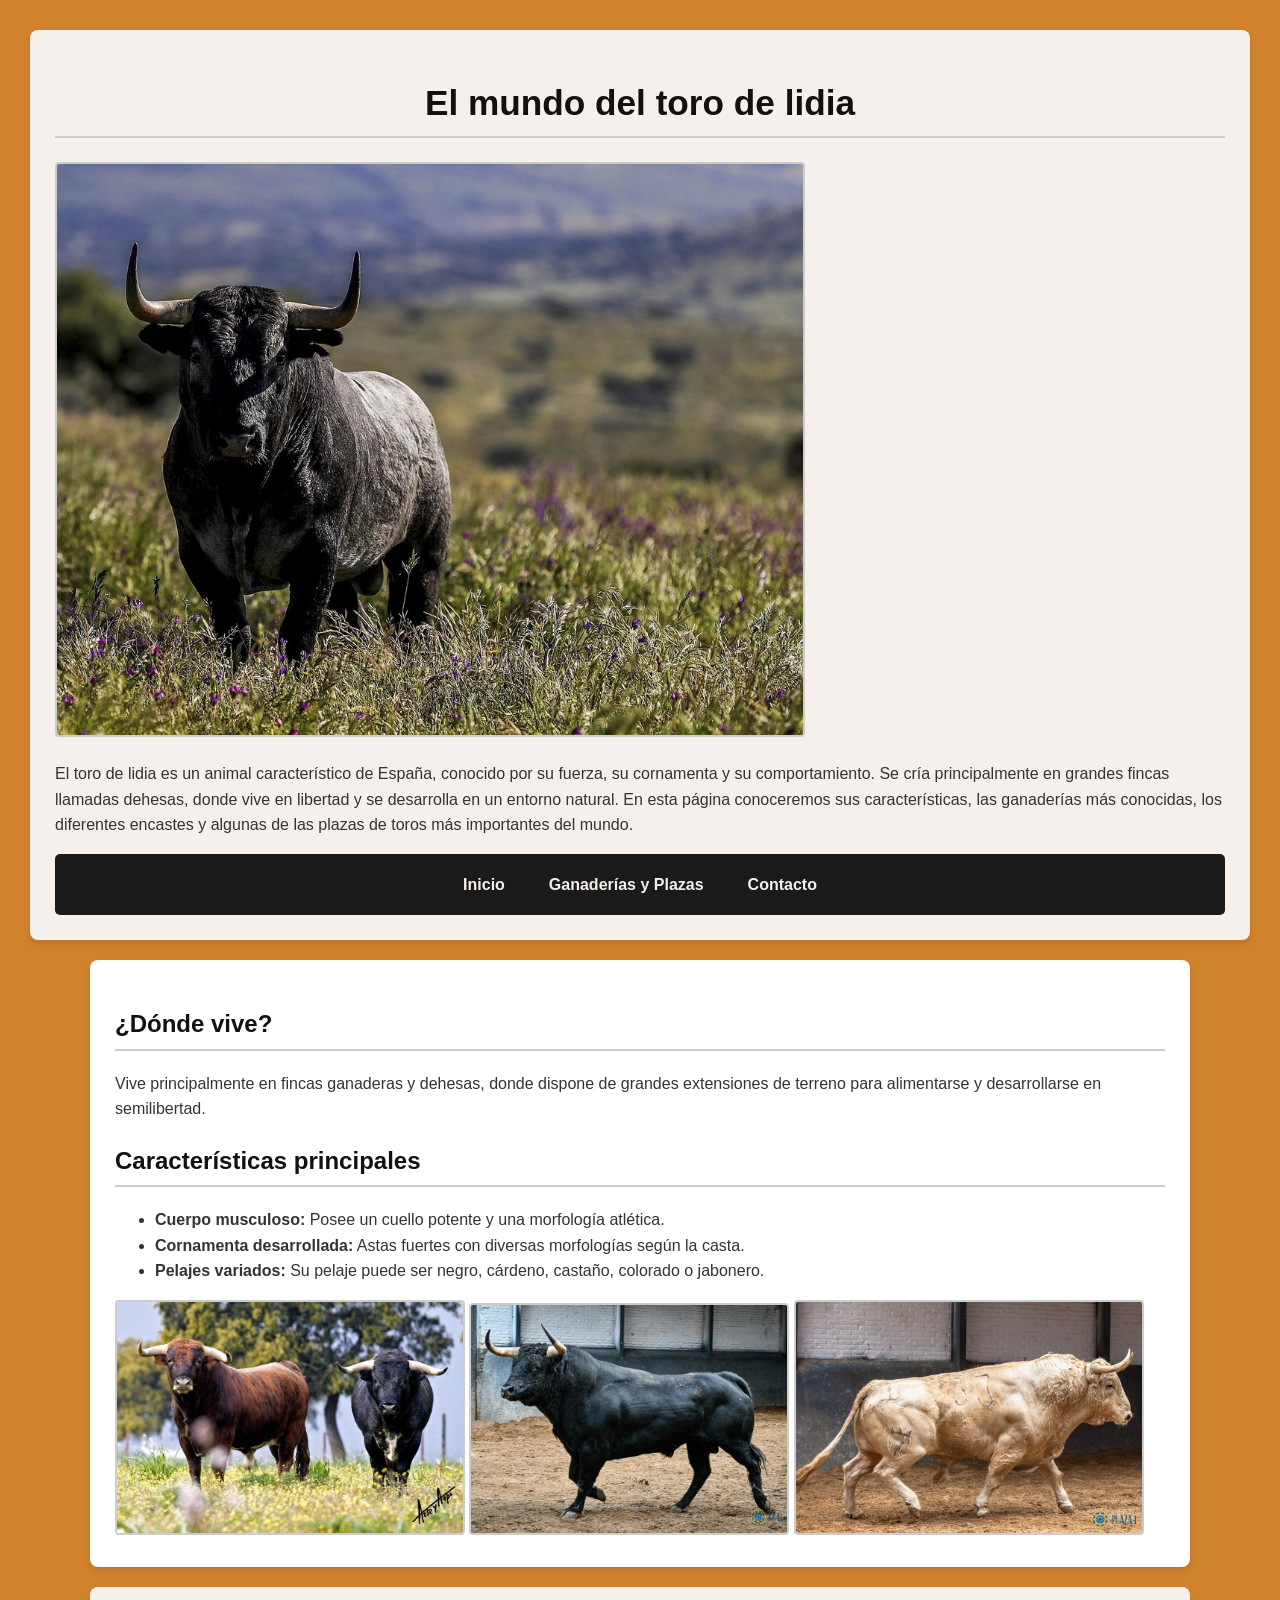
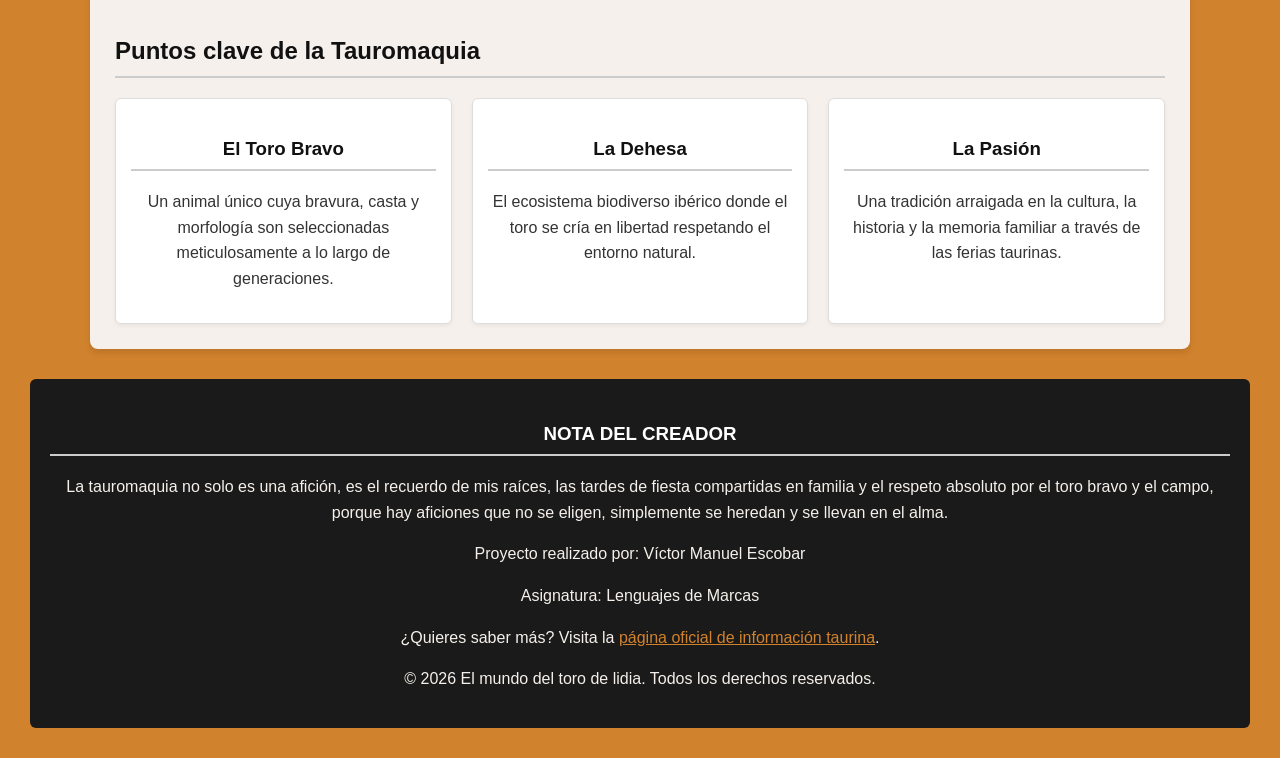
<file: index.html>
<!DOCTYPE html>
<html lang="es">

<head>
    <meta charset="UTF-8">
    <meta name="viewport" content="width=device-width, initial-scale=1.0">
    <title>El mundo del toro de lidia - Inicio</title>
    <link rel="stylesheet" href="css/styles.css">
    <link rel="alternate" type="application/rss+xml" title="El mundo del toro de lidia RSS" href="feed.xml">
</head>

<body>
    <!---------------------------- ENCABEZADO Y NAVEGACIÓN -------------------------------------------->
    <div class="bloque-marfil">
        <header id="inicio">
            <h1>El mundo del toro de lidia</h1>
            <img src="img/toro1.jpg" alt="Toro negro en la dehesa" width="750">
            <p>El toro de lidia es un animal característico de España, conocido por su fuerza, su cornamenta y su
                comportamiento. Se cría principalmente en grandes fincas llamadas dehesas, donde vive en libertad y se
                desarrolla en un entorno natural. En esta página conoceremos sus características, las ganaderías más
                conocidas, los diferentes encastes y algunas de las plazas de toros más importantes del mundo.</p>
        </header>

        <nav aria-label="Navegación principal">
            <a href="index.html">Inicio</a>
            <a href="pages/ganaderias.html">Ganaderías y Plazas</a>
            <a href="pages/contacto.html">Contacto</a>
        </nav>
    </div>

    <!---------------------------- CONTENIDO PRINCIPAL -------------------------------------------->
    <main>
        <section class="bloque-negro">
            <h2>¿Dónde vive?</h2>
            <p>Vive principalmente en fincas ganaderas y dehesas, donde dispone de grandes extensiones de terreno para
                alimentarse y desarrollarse en semilibertad.</p>

            <h2>Características principales</h2>
            <ul>
                <li><strong>Cuerpo musculoso:</strong> Posee un cuello potente y una morfología atlética.</li>
                <li><strong>Cornamenta desarrollada:</strong> Astas fuertes con diversas morfologías según la casta.</li>
                <li><strong>Pelajes variados:</strong> Su pelaje puede ser negro, cárdeno, castaño, colorado o jabonero.</li>
            </ul>

            <!---------------------------------------- IMÁGENES DE TOROS ------------------->
            <div class="galeria-imagenes">
                <img src="img/toro2.jfif" alt="Toro negro de perfil" width="350">
                <img src="img/toro3.jfif" alt="Toro de frente" width="320">
                <img src="img/jabonero.jpg" alt="Toro jabonero" width="350">
            </div>
        </section>

        <!---------------------- TARJETAS DESTACADAS--------------->
        <section class="bloque-marfil">
            <h2>Puntos clave de la Tauromaquia</h2>
            <div class="contenedor-tarjetas">
                <article class="tarjeta">
                    <h3>El Toro Bravo</h3>
                    <p>Un animal único cuya bravura, casta y morfología son seleccionadas meticulosamente a lo largo de generaciones.</p>
                </article>
                <article class="tarjeta">
                    <h3>La Dehesa</h3>
                    <p>El ecosistema biodiverso ibérico donde el toro se cría en libertad respetando el entorno natural.</p>
                </article>
                <article class="tarjeta">
                    <h3>La Pasión</h3>
                    <p>Una tradición arraigada en la cultura, la historia y la memoria familiar a través de las ferias taurinas.</p>
                </article>
            </div>
        </section>
    </main>

    <!--------------------PIE DE PÁGINA---------->
    <footer class="seccion-personal">
        <h3>NOTA DEL CREADOR</h3>
        <p>La tauromaquia no solo es una afición, es el recuerdo de mis raíces, las tardes de fiesta compartidas en
            familia y el respeto absoluto por el toro bravo y el campo, porque hay aficiones que no se eligen, simplemente se heredan y se llevan en el alma.</p>
        <p>Proyecto realizado por: Víctor Manuel Escobar</p>
        <p>Asignatura: Lenguajes de Marcas</p>
        <p>¿Quieres saber más? Visita la <a href="https://es.wikipedia.org/wiki/Toro_de_lidia" target="_blank" rel="noopener noreferrer">página oficial de información taurina</a>.</p>
        <p>&copy; 2026 El mundo del toro de lidia. Todos los derechos reservados.</p>
    </footer>
</body>

</html>
</file>
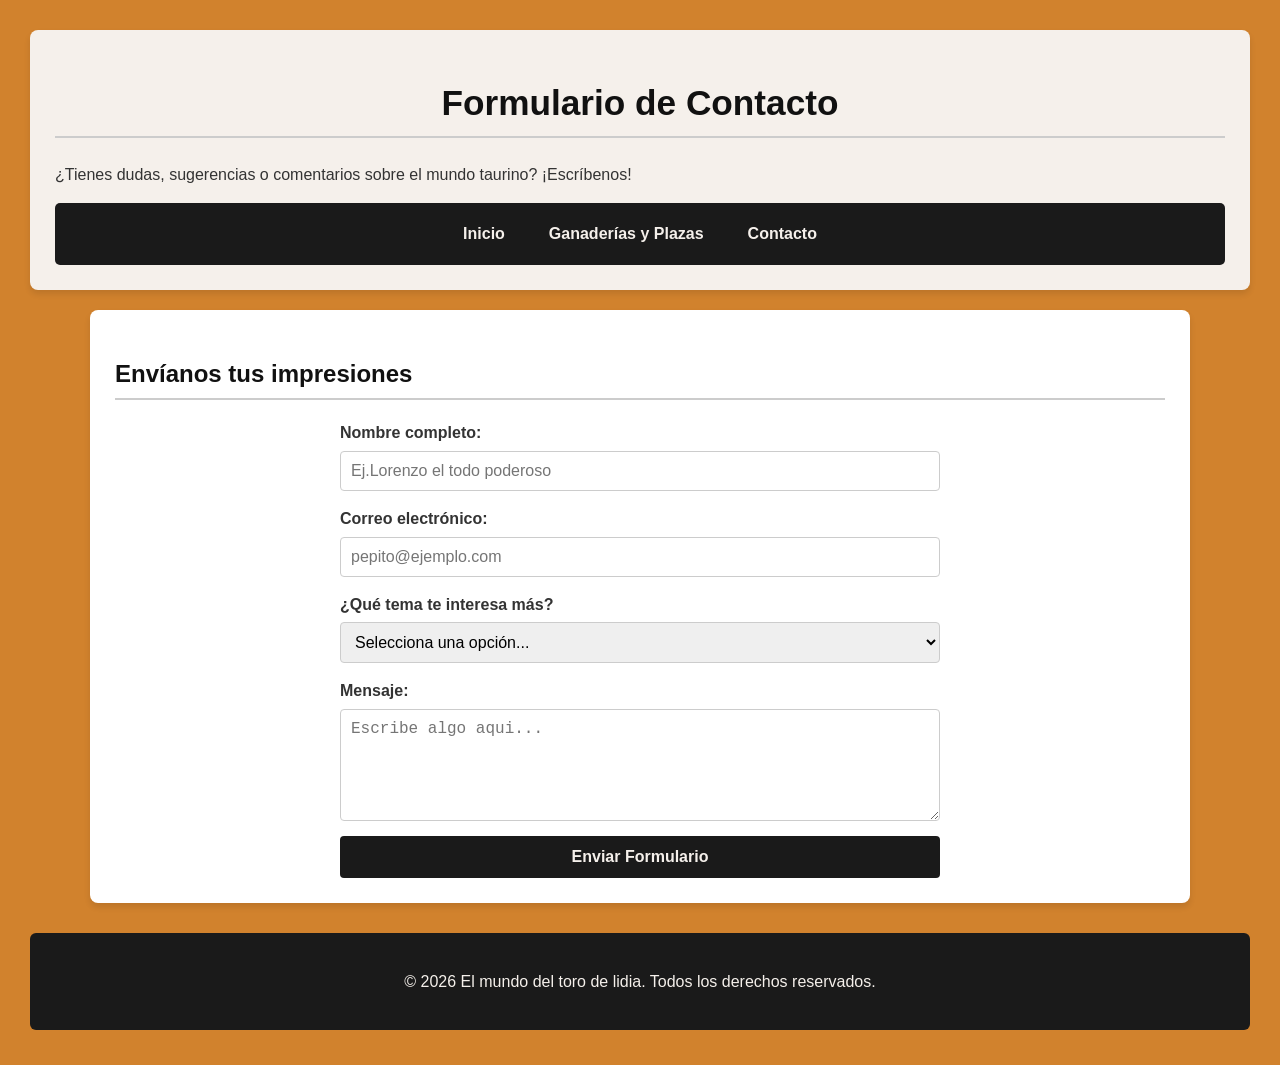
<file: pages/contacto.html>
<!DOCTYPE html>
<html lang="es">

<head>
    <meta charset="UTF-8">
    <meta name="viewport" content="width=device-width, initial-scale=1.0">
    <title>Contacto - El mundo del toro de lidia</title>
    <link rel="stylesheet" href="../css/styles.css">
</head>

<body>
    <div class="bloque-marfil">
        <header>
            <h1>Formulario de Contacto</h1> <!------------- Formulario de contacto ------------>
            <p>¿Tienes dudas, sugerencias o comentarios sobre el mundo taurino? ¡Escríbenos!</p>
        </header>

        <nav aria-label="Navegación principal">
            <a href="../index.html">Inicio</a>
            <a href="ganaderias.html">Ganaderías y Plazas</a>
            <a href="contacto.html">Contacto</a>
        </nav>
    </div>

    <main>
        <section class="bloque-negro">
            <h2>Envíanos tus impresiones</h2> 
            <form action="#" method="post" class="formulario-contacto">
                <div class="campo">
                    <label for="nombre">Nombre completo:</label>
                    <input type="text" id="nombre" name="nombre" required minlength="3" placeholder="Ej.Lorenzo el todo poderoso">
                </div>

                <div class="campo">
                    <label for="correo">Correo electrónico:</label>
                    <input type="email" id="correo" name="correo" required placeholder="pepito@ejemplo.com">
                </div>

                <div class="campo">
                    <label for="interes">¿Qué tema te interesa más?</label>
                    <select id="interes" name="interes" required>
                        <option value="" disabled selected>Selecciona una opción...</option>
                        <option value="ganaderias">Ganaderías y Encastes</option>
                        <option value="plazas">Plazas de toros</option>
                        <option value="historia">Historia y Cultura</option>
                        <option value="otro">Otro</option>
                    </select>
                </div>

                <div class="campo">
                    <label for="mensaje">Mensaje:</label>
                    <textarea id="mensaje" name="mensaje" rows="5" required minlength="10" placeholder="Escribe algo aqui..."></textarea>
                </div>

                <button type="submit" class="btn-enviar">Enviar Formulario</button>
            </form>
        </section>
    </main>

    <footer class="seccion-personal">
        <p>&copy; 2026 El mundo del toro de lidia. Todos los derechos reservados.</p>
    </footer>
</body>

</html>
</file>
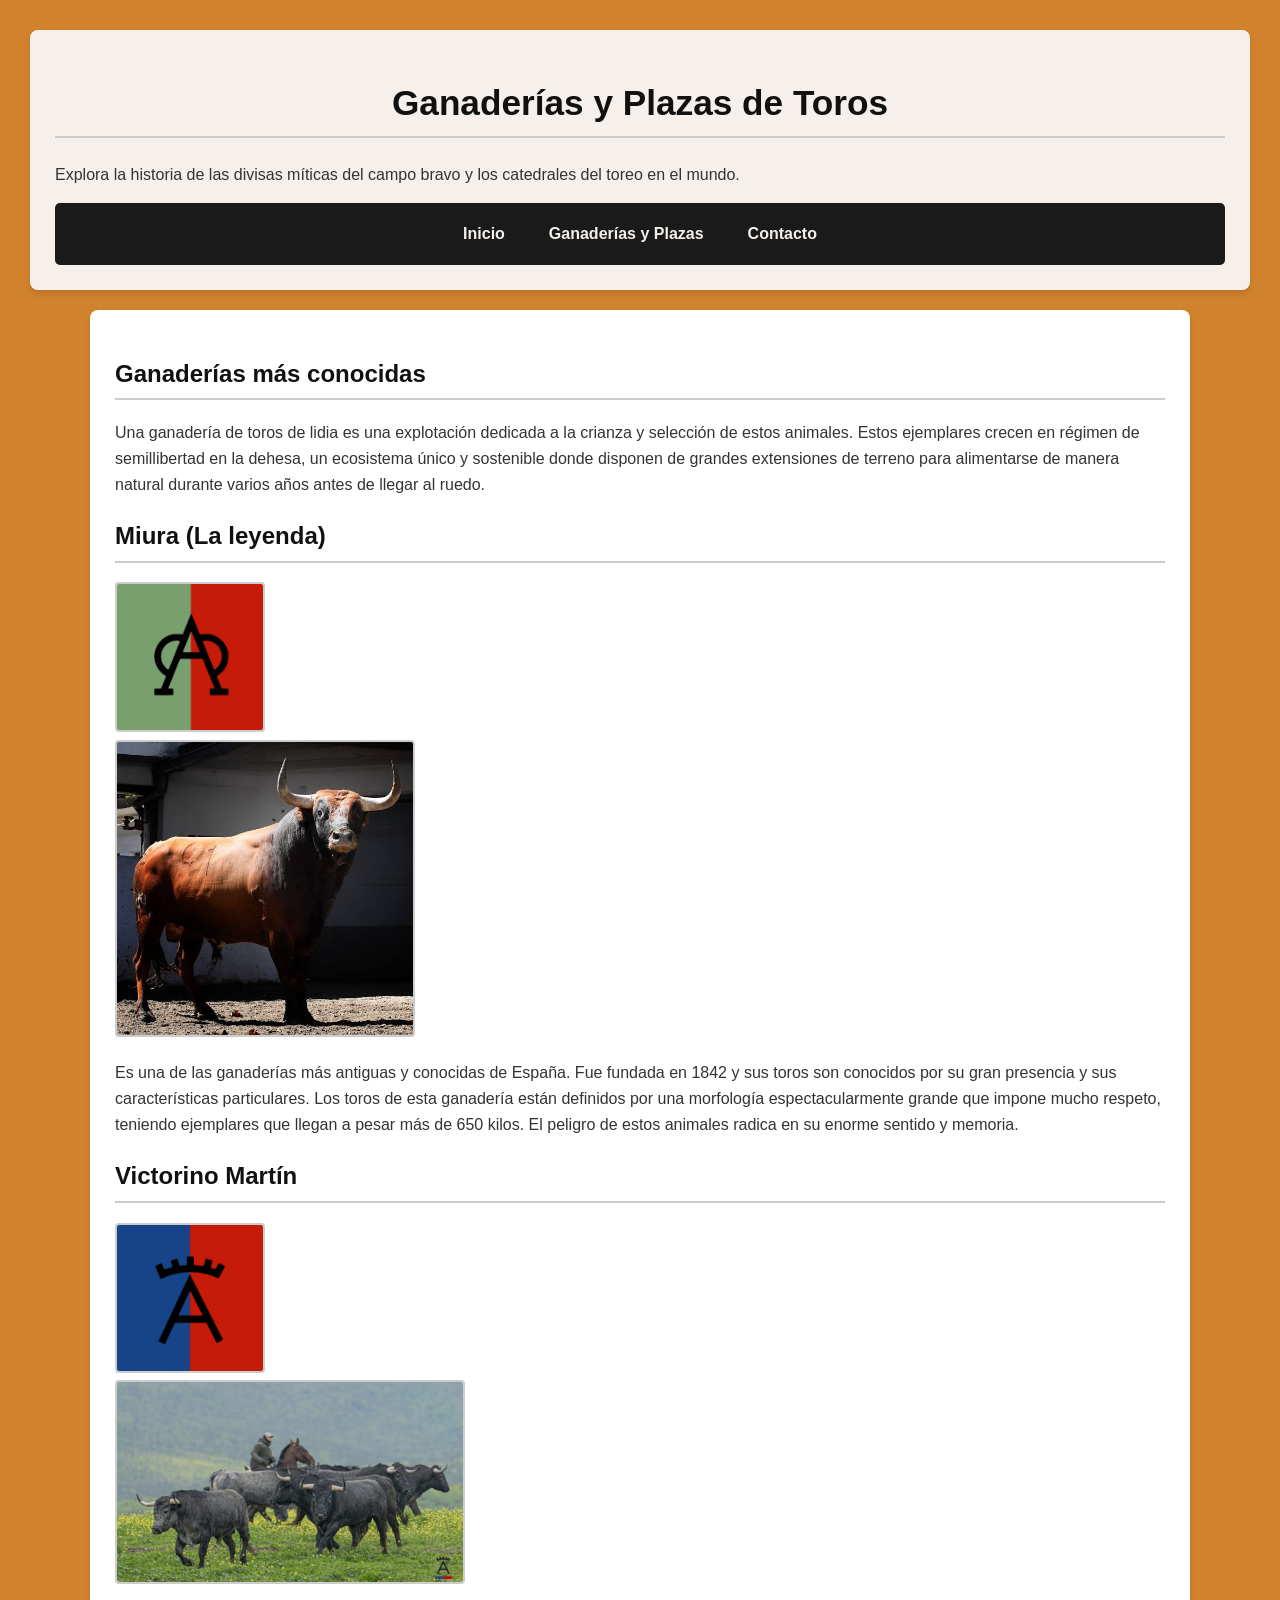
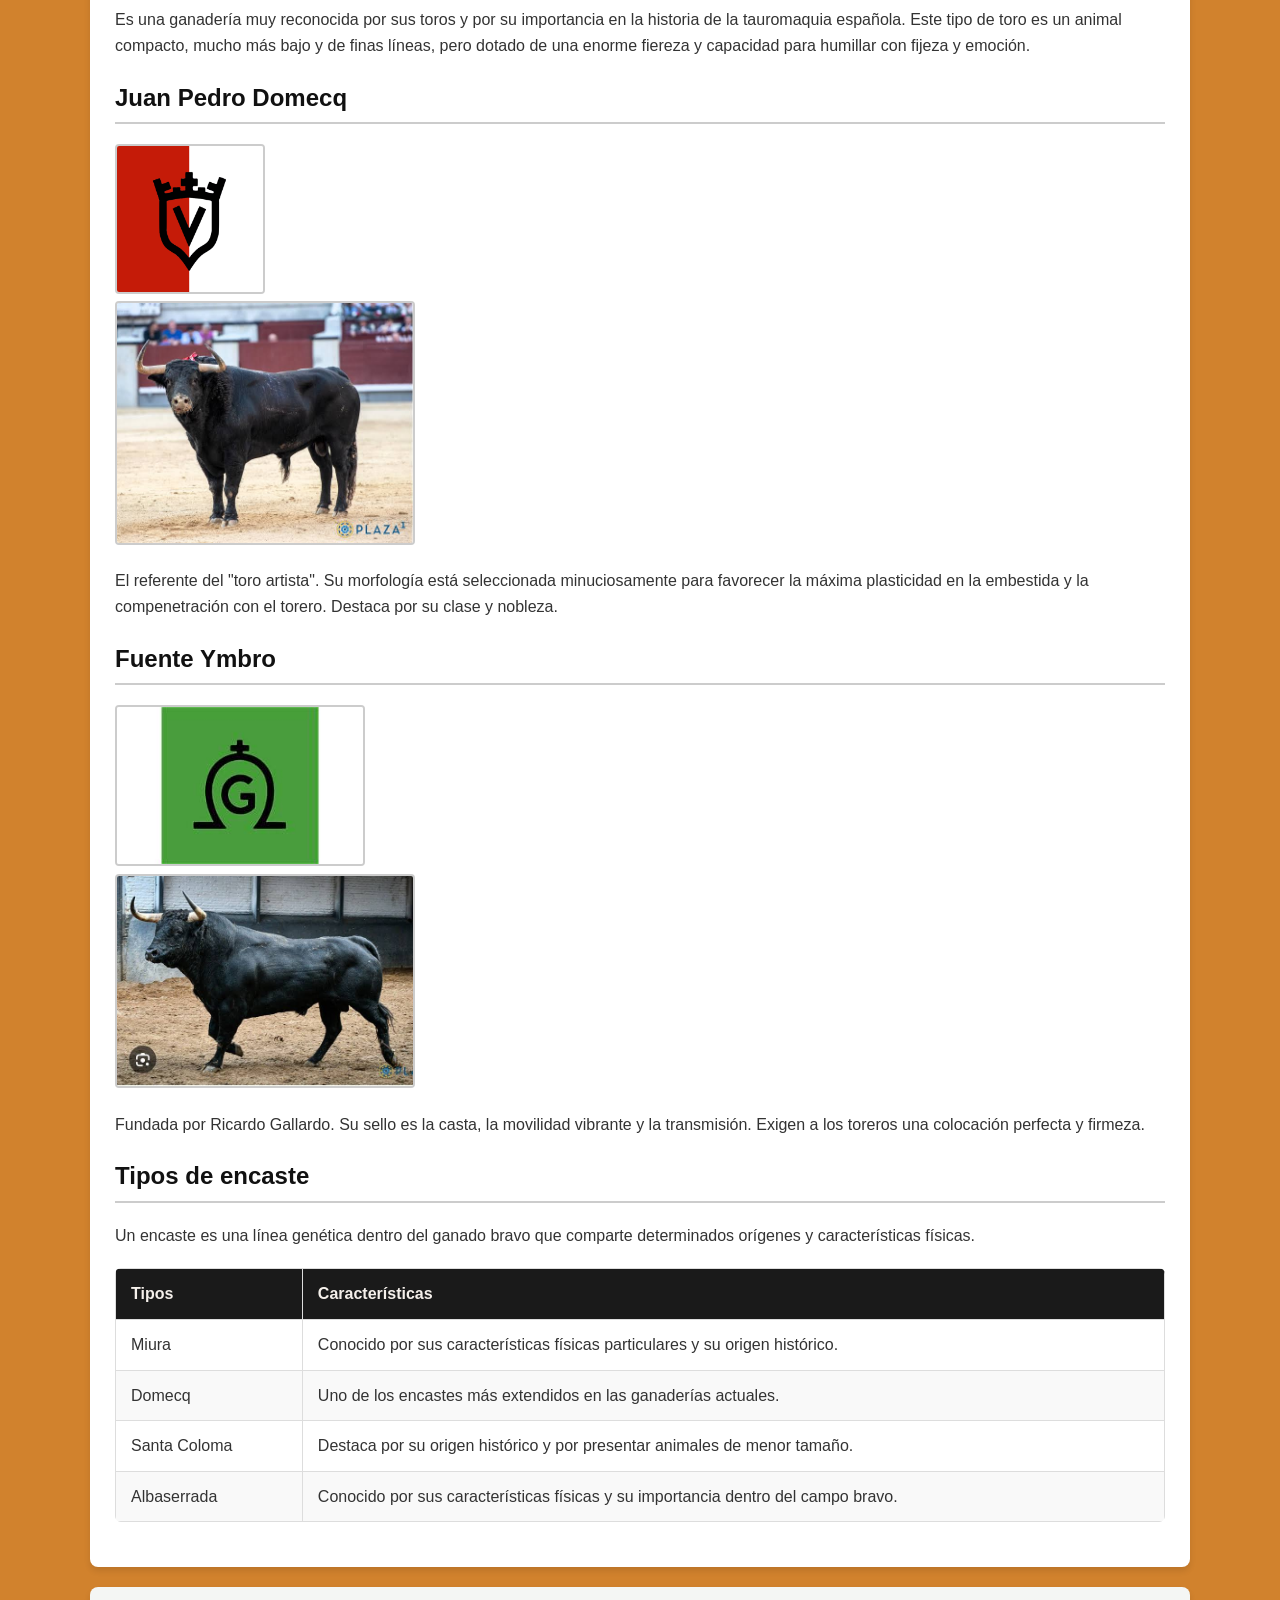
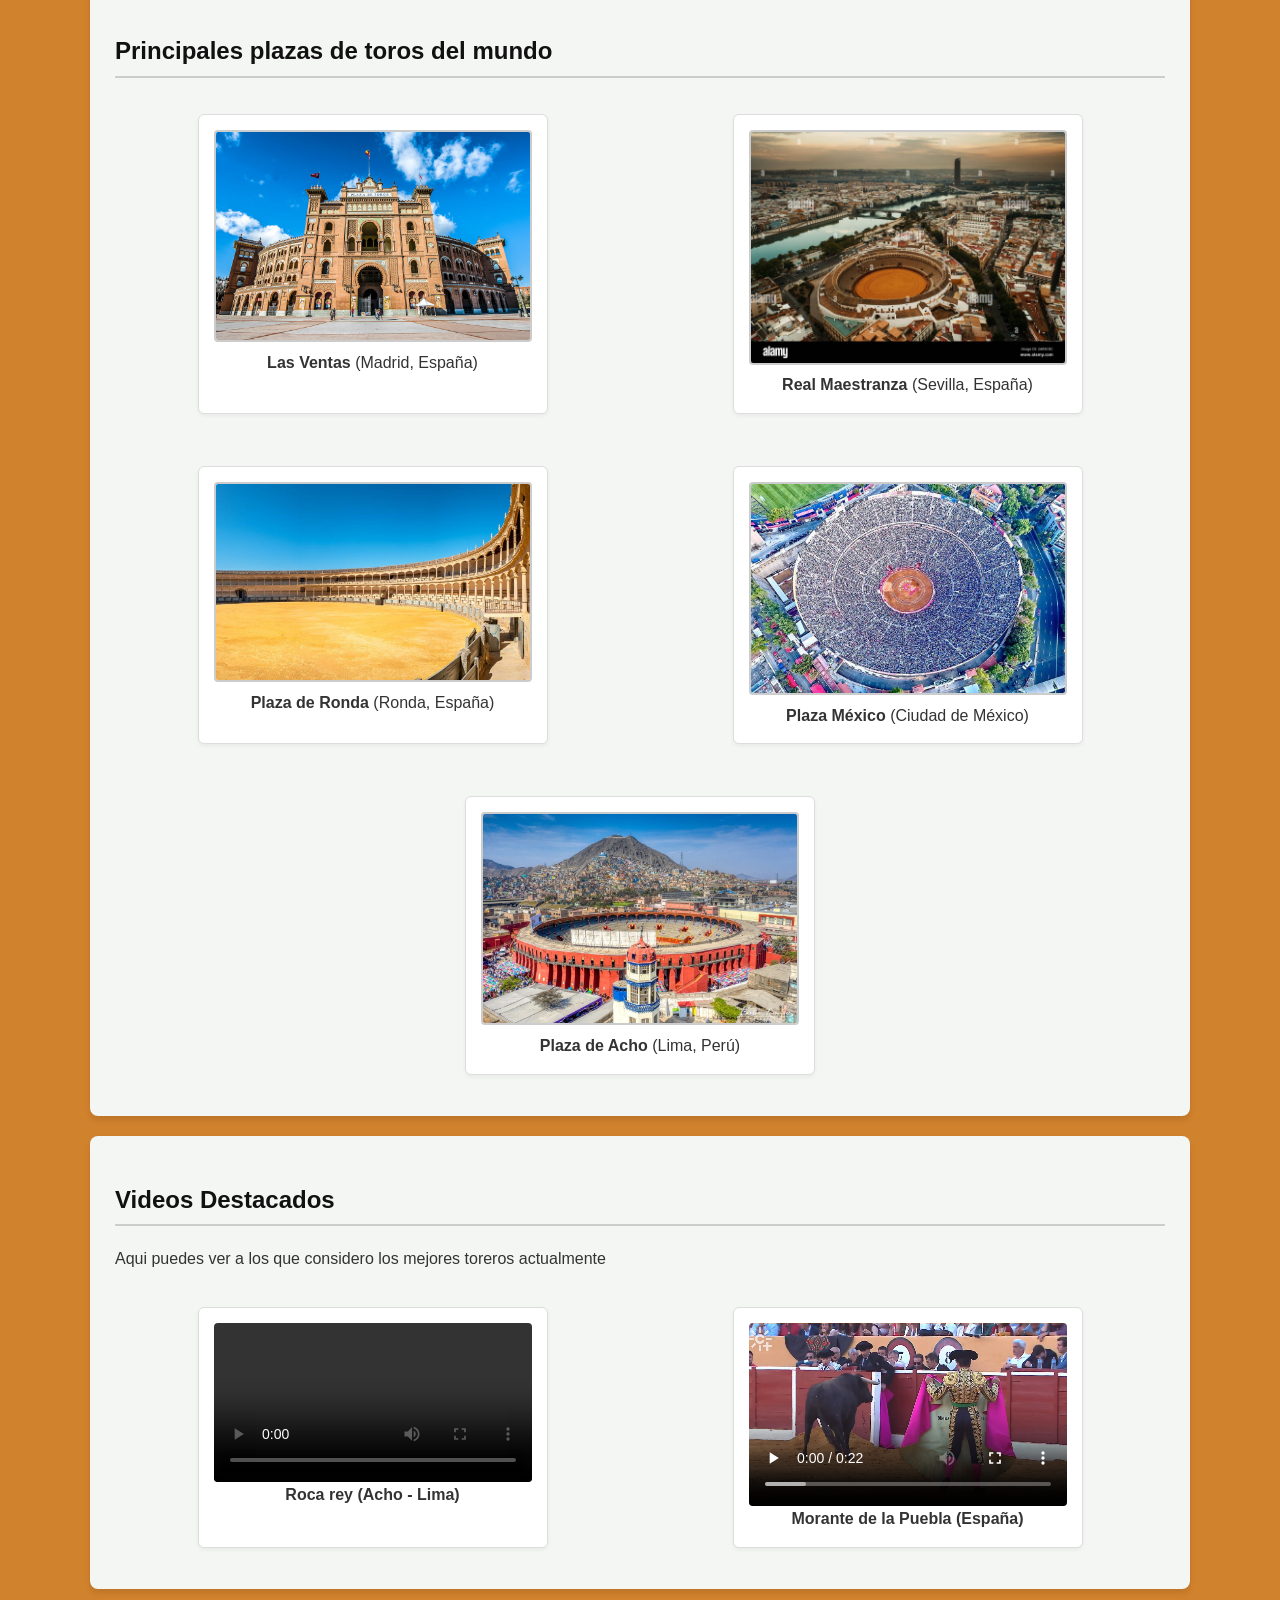
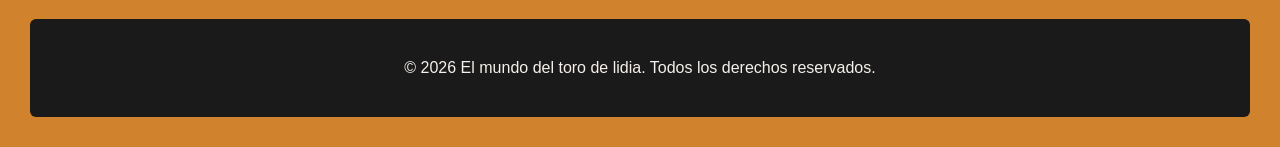
<file: pages/ganaderias.html>
<!DOCTYPE html>
<html lang="es">

<head>
    <meta charset="UTF-8">
    <meta name="viewport" content="width=device-width, initial-scale=1.0">
    <title>Ganaderías y Plazas - El mundo del toro de lidia</title>
    <link rel="stylesheet" href="../css/styles.css">
</head>

<body>
    <div class="bloque-marfil">
        <header>
            <h1>Ganaderías y Plazas de Toros</h1>
            <p>Explora la historia de las divisas míticas del campo bravo y los catedrales del toreo en el mundo.</p>
        </header>

        <nav aria-label="Navegación principal">
            <a href="../index.html">Inicio</a>
            <a href="ganaderias.html">Ganaderías y Plazas</a>
            <a href="contacto.html">Contacto</a>
        </nav>
    </div>

    <main> <!---------------------------------- SECCIÓN DE GANADERÍAS Y ENCASTES -------------------->
        <section class="bloque-negro">
            <h2 id="ganaderias">Ganaderías más conocidas</h2>
            <p>Una ganadería de toros de lidia es una explotación dedicada a la crianza y selección de estos animales.
                Estos ejemplares crecen en régimen de semillibertad en la dehesa, un ecosistema único y sostenible donde
                disponen de grandes extensiones de terreno para alimentarse de manera natural durante varios años antes
                de llegar al ruedo.</p>

            <article>
                <h2>Miura (La leyenda)</h2>
                <img src="../img/MiuraHierro.png" alt="Hierro de Miura" width="150"><br>
                <img src="../img/toromiura.jfif" alt="Toro de Miura colorado" width="300">
                <p>Es una de las ganaderías más antiguas y conocidas de España. Fue fundada en 1842 y sus toros son
                    conocidos
                    por su gran presencia y sus características particulares. Los toros de esta ganadería están
                    definidos por
                    una morfología espectacularmente grande que impone mucho respeto, teniendo ejemplares que llegan a
                    pesar
                    más de 650 kilos. El peligro de estos animales radica en su enorme sentido y memoria.</p>
            </article>

            <article>
                <h2>Victorino Martín</h2>
                <img src="../img/victorinoHierro.png" alt="Hierro de Victorino Martín" width="150"><br>
                <img src="../img/torovictorino.jpg" alt="Toro cárdeno de Victorino Martín" width="350">
                <p>Es una ganadería muy reconocida por sus toros y por su importancia en la historia de la tauromaquia
                    española.
                    Este tipo de toro es un animal compacto, mucho más bajo y de finas líneas, pero dotado de una enorme
                    fiereza
                    y capacidad para humillar con fijeza y emoción.</p>
            </article>

            <article>
                <h2>Juan Pedro Domecq</h2>
                <img src="../img/domecqhierro.png" alt="Hierro de Juan Pedro Domecq" width="150"><br>
                <img src="../img/torodomecq.jfif" alt="Toro en la plaza" width="300">
                <p>El referente del "toro artista". Su morfología está seleccionada minuciosamente para favorecer la
                    máxima
                    plasticidad en la embestida y la compenetración con el torero. Destaca por su clase y nobleza.</p>
            </article>

            <article>
                <h2>Fuente Ymbro</h2>
                <img src="../img/fuentehierro.jfif" alt="Hierro de Fuente Ymbro" width="250"><br>
                <img src="../img/torofuente.jfif" alt="Toro negro de Fuente Ymbro" width="300">
                <p>Fundada por Ricardo Gallardo. Su sello es la casta, la movilidad vibrante y la transmisión. Exigen a
                    los
                    toreros una colocación perfecta y firmeza.</p>
            </article>

            <h2>Tipos de encaste</h2>
            <p>Un encaste es una línea genética dentro del ganado bravo que comparte determinados orígenes y
                características físicas.</p>

            <table>
                <thead>
                    <tr>
                        <th>Tipos</th>
                        <th>Características</th>
                    </tr>
                </thead>
                <tbody>
                    <tr>
                        <td>Miura</td>
                        <td>Conocido por sus características físicas particulares y su origen histórico.</td>
                    </tr>
                    <tr>
                        <td>Domecq</td>
                        <td>Uno de los encastes más extendidos en las ganaderías actuales.</td>
                    </tr>
                    <tr>
                        <td>Santa Coloma</td>
                        <td>Destaca por su origen histórico y por presentar animales de menor tamaño.</td>
                    </tr>
                    <tr>
                        <td>Albaserrada</td>
                        <td>Conocido por sus características físicas y su importancia dentro del campo bravo.</td>
                    </tr>
                </tbody>
            </table>
        </section>

        <!------------------ PLAZAS DE TOROS EN TARJETAS ------------------------>
        <section class="bloque-verde">
            <h2 id="plazas">Principales plazas de toros del mundo</h2>
            <div class="contenedor-tarjetas">
                <figure class="tarjeta">
                    <img src="../img/plaza1.jfif" alt="Plaza de Toros de Las Ventas">
                    <figcaption><strong>Las Ventas</strong> (Madrid, España)</figcaption>
                </figure>
                <figure class="tarjeta">
                    <img src="../img/plaza2.jpg" alt="Plaza de Toros de la Real Maestranza">
                    <figcaption><strong>Real Maestranza</strong> (Sevilla, España)</figcaption>
                </figure>
                <figure class="tarjeta">
                    <img src="../img/plaza3.jfif" alt="Plaza de Toros de Ronda">
                    <figcaption><strong>Plaza de Ronda</strong> (Ronda, España)</figcaption>
                </figure>
                <figure class="tarjeta">
                    <img src="../img/plaza4.jfif" alt="Plaza de Toros México">
                    <figcaption><strong>Plaza México</strong> (Ciudad de México)</figcaption>
                </figure>
                <figure class="tarjeta">
                    <img src="../img/plaza6.jpg" alt="Plaza de Toros de Acho">
                    <figcaption><strong>Plaza de Acho</strong> (Lima, Perú)</figcaption>
                </figure>
            </div>
        </section>  
        <section class="bloque-verde">  <!------------------------ SECCIÓN DE VIDEOSS-------------------->
            <h2 id="videos">Videos Destacados</h2>
            <p>Aqui puedes ver a los que considero los mejores toreros actualmente </p>
            <div class="contenedor-tarjetas">
                <figure class="tarjeta">
                    <video controls width="600">
                        <source src="../videos/rocarey.mp4" type="video/mp4">
                        
                    </video>
                    <figcaption><strong>Roca rey (Acho - Lima)</strong></figcaption>
                </figure>
                <figure class="tarjeta">
                    <video controls width="600">
                        <source src="../videos/morante.mp4" type="video/mp4">
                        
                    </video>
                    <figcaption><strong>Morante de la Puebla (España)</strong></figcaption>
                </figure>
            </div>
        </section>
    </main>

    <footer class="seccion-personal">
        <p>&copy; 2026 El mundo del toro de lidia. Todos los derechos reservados.</p>
    </footer>
</body>

</html>
</file>
<file: css/styles.css>
* {
    box-sizing: border-box;
}

html,
body {
    background-color: #d1822d; /* Tono albero/tierra de la pagina */
    color: #333333;
    font-family: Arial, Helvetica, sans-serif;
    margin: 0;
    padding: 15px;
    min-height: 100vh;
    line-height: 1.6;
}

main {
    max-width: 1100px;
    margin: 0 auto;
}

/*               ENCABEZADOS Y NAVEGACIÓN FLEXBOX                */
h1,
h2,
h3 {
    color: #111111;
    border-bottom: 2px solid #CCCCCC;
    padding-bottom: 5px;
    margin-top: 20px;
}

h1 {
    font-size: 2.2rem;
    text-align: center;
}

nav {
    background-color: #1A1A1A;
    padding: 12px;
    border-radius: 5px;
    margin-top: 15px;
    display: flex;
    justify-content: center;
    gap: 20px;
}

nav a {
    color: #F5F0EB;
    text-decoration: none;
    font-weight: bold;
    padding: 6px 12px;
    border-radius: 4px;
    transition: background-color 0.3s ease, color 0.3s ease;
}

nav a:hover,
nav a:focus {
    color: #1A1A1A;
    background-color: #d1822d;
}

                 /*         BLOQUES CONTENEDORES (CLASES REUTILIZABLES)            */
.bloque-marfil {
    background-color: #F5F0EB;
    padding: 25px;
    border-radius: 8px;
    margin-bottom: 20px;
    box-shadow: 0 4px 6px rgba(0, 0, 0, 0.1);
}

.bloque-negro {
    background-color: #FFFFFF;
    padding: 25px;
    border-radius: 8px;
    margin-bottom: 20px;
    box-shadow: 0 4px 6px rgba(0, 0, 0, 0.1);
}

.bloque-verde {
    background-color: #F4F6F4;
    padding: 25px;
    border-radius: 8px;
    margin-bottom: 20px;
    box-shadow: 0 4px 6px rgba(0, 0, 0, 0.1);
}

                         /*         TARJETAS EN FLEXBOX            */
.contenedor-tarjetas {
    display: flex;
    flex-wrap: wrap;
    gap: 20px;
    justify-content: space-around;
    margin-top: 20px;
}

.tarjeta {
    background-color: #FFFFFF;
    border: 1px solid #DDDDDD;
    border-radius: 6px;
    padding: 15px;
    flex: 1 1 280px;
    max-width: 350px;
    box-shadow: 0 2px 4px rgba(0, 0, 0, 0.05);
    text-align: center;
}

.tarjeta img {
    width: 100%;
    height: auto;
    border-radius: 4px;
}

.tarjeta video {
    width: 100%;
    height: auto;
    display: block;
    border-radius: 4px;
}

                          /*            TABLAS DE DATOS         */
table {
    width: 100%;
    border-collapse: collapse;
    margin: 20px 0;
    background-color: #FFFFFF;
    border-radius: 6px;
    overflow: hidden;
}

th,
td {
    border: 1px solid #DDDDDD;
    padding: 12px 15px;
    text-align: left;
}

th {
    background-color: #1A1A1A;
    color: #F5F0EB;
}

tr:nth-child(even) {
    background-color: #F9F9F9;
}

                             /*            FORMULARIO DE CONTACTO           */
.formulario-contacto {
    display: flex;
    flex-direction: column;
    gap: 15px;
    max-width: 600px;
    margin: 0 auto;
}

.campo {
    display: flex;
    flex-direction: column;
    gap: 5px;
}

.campo label {
    font-weight: bold;
}

.campo input,
.campo select,
.campo textarea {
    padding: 10px;
    border: 1px solid #CCCCCC;
    border-radius: 4px;
    font-size: 1rem;
}

.campo input:focus,
.campo select:focus,
.campo textarea:focus {
    border-color: #d1822d;
    outline: none;
}

.btn-enviar {
    background-color: #1A1A1A;
    color: #F5F0EB;
    padding: 12px;
    border: none;
    border-radius: 4px;
    font-size: 1rem;
    font-weight: bold;
    cursor: pointer;
    transition: background-color 0.3s ease;
}

.btn-enviar:hover {
    background-color: #d1822d;
    color: #1A1A1A;
}

                                      /*       IMÁGENES Y FOOTER           */
img {
    border: 2px solid #CCCCCC;
    border-radius: 4px;
    max-width: 100%;
    height: auto;
}

footer,
.seccion-personal {
    background-color: #1A1A1A;
    color: #F5F0EB;
    padding: 20px;
    margin-top: 30px;
    border-radius: 6px;
    text-align: center;
} footer h3,
.seccion-personal h3 {
    color: #FFFFFF;
}

footer a {
    color: #d1822d;
}

                              /*               MEDIA QUERIES (DESIGN RESPONSIVE)          */
@media (max-width: 768px) {
    nav {
        flex-direction: column;
        align-items: center;
    }

    nav a {
        width: 100%;
        text-align: center;
    }

    .contenedor-tarjetas {
        flex-direction: column;
        align-items: center;
    }

    .tarjeta {
        max-width: 100%;
    }.tarjeta iframe {
    width: 100%;
    aspect-ratio: 16 / 9;
    display: block;
}
}
</file>
